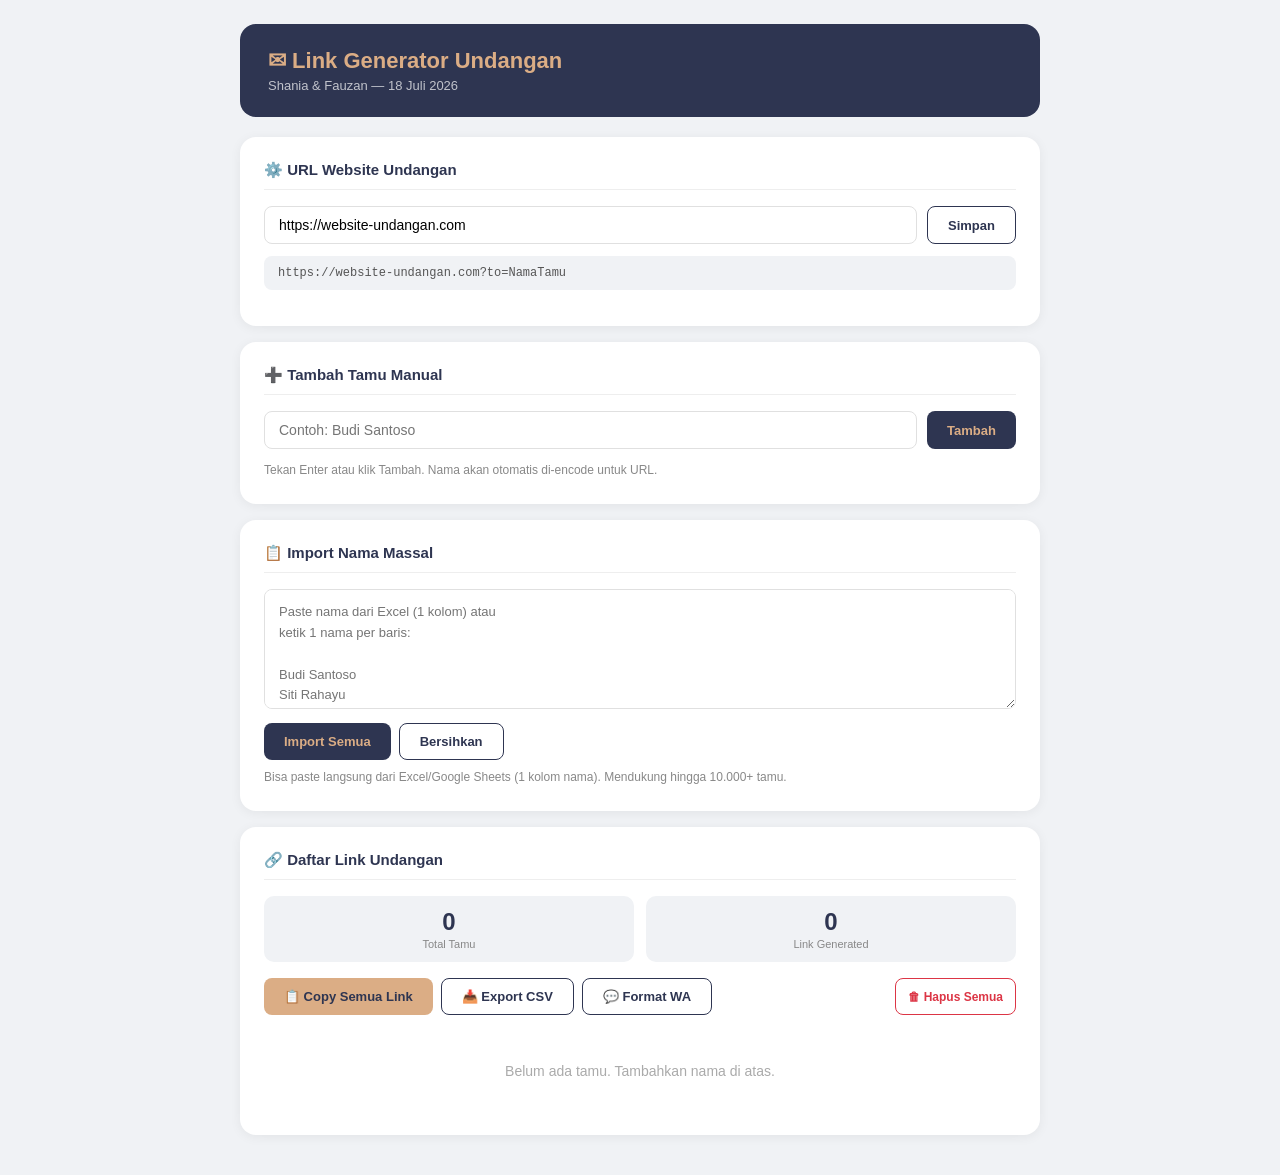
<file: link-generator.html>
<!DOCTYPE html>
<html lang="id">
<head>
  <meta charset="UTF-8">
  <meta name="viewport" content="width=device-width, initial-scale=1.0">
  <title>Link Generator — Undangan Shania & Fauzan</title>
  <style>
    * { box-sizing: border-box; margin: 0; padding: 0; }
    
    body {
      font-family: 'Segoe UI', sans-serif;
      background: #f0f2f5;
      min-height: 100vh;
      padding: 24px;
    }
    
    .container {
      max-width: 800px;
      margin: 0 auto;
    }
    
    .header {
      background: #2E3551;
      color: white;
      padding: 24px 28px;
      border-radius: 16px;
      margin-bottom: 20px;
    }
    
    .header h1 {
      font-size: 22px;
      font-weight: 600;
      color: #DBAD85;
      margin-bottom: 4px;
    }
    
    .header p {
      font-size: 13px;
      opacity: 0.7;
    }
    
    .card {
      background: white;
      border-radius: 16px;
      padding: 24px;
      margin-bottom: 16px;
      box-shadow: 0 2px 12px rgba(0,0,0,0.06);
    }
    
    .card h2 {
      font-size: 15px;
      font-weight: 600;
      color: #2E3551;
      margin-bottom: 16px;
      padding-bottom: 10px;
      border-bottom: 1px solid #eee;
    }
    
    .input-row {
      display: flex;
      gap: 10px;
      margin-bottom: 12px;
    }
    
    input[type="text"] {
      flex: 1;
      padding: 10px 14px;
      border: 1.5px solid #e0e0e0;
      border-radius: 8px;
      font-size: 14px;
      outline: none;
      transition: border 0.2s;
    }
    
    input[type="text"]:focus {
      border-color: #2E3551;
    }
    
    .btn {
      padding: 10px 20px;
      border: none;
      border-radius: 8px;
      font-size: 13px;
      font-weight: 600;
      cursor: pointer;
      transition: all 0.2s;
      white-space: nowrap;
    }
    
    .btn-primary {
      background: #2E3551;
      color: #DBAD85;
    }
    
    .btn-gold {
      background: #DBAD85;
      color: #2E3551;
    }
    
    .btn-outline {
      background: transparent;
      border: 1.5px solid #2E3551;
      color: #2E3551;
    }
    
    .btn-sm {
      padding: 6px 12px;
      font-size: 12px;
    }
    
    .btn:hover { opacity: 0.85; }
    
    textarea {
      width: 100%;
      padding: 12px 14px;
      border: 1.5px solid #e0e0e0;
      border-radius: 8px;
      font-size: 13px;
      resize: vertical;
      min-height: 120px;
      outline: none;
      font-family: inherit;
      line-height: 1.6;
    }
    
    textarea:focus { border-color: #2E3551; }
    
    .link-item {
      background: #f8f9fa;
      border: 1px solid #e9ecef;
      border-radius: 10px;
      padding: 12px 14px;
      margin-bottom: 8px;
      display: flex;
      align-items: center;
      gap: 10px;
    }
    
    .link-name {
      font-weight: 600;
      font-size: 13px;
      color: #2E3551;
      min-width: 150px;
    }
    
    .link-url {
      flex: 1;
      font-size: 12px;
      color: #666;
      overflow: hidden;
      text-overflow: ellipsis;
      white-space: nowrap;
    }
    
    .link-actions {
      display: flex;
      gap: 6px;
      flex-shrink: 0;
    }
    
    .stats {
      display: flex;
      gap: 12px;
      margin-bottom: 16px;
    }
    
    .stat-box {
      background: #f0f2f5;
      border-radius: 10px;
      padding: 12px 16px;
      flex: 1;
      text-align: center;
    }
    
    .stat-num {
      font-size: 24px;
      font-weight: 700;
      color: #2E3551;
    }
    
    .stat-label {
      font-size: 11px;
      color: #888;
      margin-top: 2px;
    }
    
    .base-url-display {
      background: #f0f2f5;
      padding: 10px 14px;
      border-radius: 8px;
      font-size: 12px;
      color: #555;
      font-family: monospace;
      margin-bottom: 12px;
      word-break: break-all;
    }
    
    .hint {
      font-size: 12px;
      color: #888;
      margin-top: 8px;
      line-height: 1.6;
    }
    
    .copied-toast {
      position: fixed;
      bottom: 24px;
      left: 50%;
      transform: translateX(-50%);
      background: #2E3551;
      color: #DBAD85;
      padding: 10px 24px;
      border-radius: 50px;
      font-size: 13px;
      font-weight: 500;
      opacity: 0;
      transition: opacity 0.3s;
      z-index: 999;
      pointer-events: none;
    }
    
    .copied-toast.show { opacity: 1; }
    
    #linkList { max-height: 500px; overflow-y: auto; }
    
    .empty-state {
      text-align: center;
      padding: 32px;
      color: #aaa;
      font-size: 14px;
    }
  </style>
</head>
<body>

<div class="container">
  
  <div class="header">
    <h1>✉ Link Generator Undangan</h1>
    <p>Shania & Fauzan — 18 Juli 2026</p>
  </div>

  <!-- Base URL Config -->
  <div class="card">
    <h2>⚙️ URL Website Undangan</h2>
    <div class="input-row">
      <input type="text" id="baseUrl" 
        placeholder="https://website-undangan.com"
        value="https://website-undangan.com">
      <button class="btn btn-outline" 
              onclick="updateBaseUrl()">Simpan</button>
    </div>
    <div class="base-url-display" id="baseUrlDisplay">
      https://website-undangan.com?to=NamaTamu
    </div>
  </div>

  <!-- Input Manual -->
  <div class="card">
    <h2>➕ Tambah Tamu Manual</h2>
    <div class="input-row">
      <input type="text" id="inputNama" 
        placeholder="Contoh: Budi Santoso"
        onkeypress="if(event.key==='Enter') addGuest()">
      <button class="btn btn-primary" 
              onclick="addGuest()">Tambah</button>
    </div>
    <p class="hint">
      Tekan Enter atau klik Tambah. 
      Nama akan otomatis di-encode untuk URL.
    </p>
  </div>

  <!-- Import Massal -->
  <div class="card">
    <h2>📋 Import Nama Massal</h2>
    <textarea id="bulkInput" 
      placeholder="Paste nama dari Excel (1 kolom) atau 
ketik 1 nama per baris:

Budi Santoso
Siti Rahayu  
Ahmad & Istri
Keluarga Besar Hasan

Tips: Di Excel, pilih semua sel nama → 
Ctrl+C → Paste langsung di sini"></textarea>
    <div style="margin-top: 10px; display:flex; gap:8px;">
      <button class="btn btn-primary" 
              onclick="importBulk()">
        Import Semua
      </button>
      <button class="btn btn-outline" 
              onclick="clearBulk()">
        Bersihkan
      </button>
    </div>
    <p class="hint">
      Bisa paste langsung dari Excel/Google Sheets 
      (1 kolom nama). Mendukung hingga 10.000+ tamu.
    </p>
  </div>

  <!-- Hasil Link -->
  <div class="card">
    <h2>🔗 Daftar Link Undangan</h2>
    
    <div class="stats">
      <div class="stat-box">
        <div class="stat-num" id="totalGuest">0</div>
        <div class="stat-label">Total Tamu</div>
      </div>
      <div class="stat-box">
        <div class="stat-num" id="totalLink">0</div>
        <div class="stat-label">Link Generated</div>
      </div>
    </div>

    <div style="display:flex; gap:8px; margin-bottom:16px; flex-wrap:wrap;">
      <button class="btn btn-gold" 
              onclick="copyAllLinks()">
        📋 Copy Semua Link
      </button>
      <button class="btn btn-outline" 
              onclick="exportCSV()">
        📥 Export CSV
      </button>
      <button class="btn btn-outline" 
              onclick="copyWAFormat()">
        💬 Format WA
      </button>
      <button class="btn btn-sm btn-outline" 
              onclick="clearAll()"
              style="margin-left:auto; border-color:#dc3545; color:#dc3545;">
        🗑 Hapus Semua
      </button>
    </div>

    <div id="linkList">
      <div class="empty-state">
        Belum ada tamu. Tambahkan nama di atas.
      </div>
    </div>
  </div>

</div>

<div class="copied-toast" id="toast">✓ Tersalin!</div>

<script>
  let guests = [];
  let baseUrl = 'https://website-undangan.com';

  function updateBaseUrl() {
    const input = document.getElementById('baseUrl');
    baseUrl = input.value.trim().replace(/\/$/, '');
    document.getElementById('baseUrlDisplay').textContent = 
      baseUrl + '?to=NamaTamu';
    renderLinks();
    showToast('URL disimpan!');
  }

  function generateLink(name) {
    return baseUrl + '?to=' + encodeURIComponent(name);
  }

  function addGuest() {
    const input = document.getElementById('inputNama');
    const name = input.value.trim();
    if (!name) return;
    
    // Cek duplikat
    if (guests.includes(name)) {
      showToast('Nama sudah ada!');
      return;
    }
    
    guests.push(name);
    input.value = '';
    input.focus();
    renderLinks();
  }

  function importBulk() {
    const text = document.getElementById('bulkInput').value;
    
    if (!text.trim()) {
      showToast('Textarea masih kosong!');
      return;
    }
    
    // Handle semua jenis line ending:
    // \r\n (Windows), \r (Mac), \n (Unix)
    const names = text
      .replace(/\r\n/g, '\n')  // Windows CRLF → LF
      .replace(/\r/g, '\n')    // Mac CR → LF
      .split('\n')              // Split per baris
      .map(n => n
        .replace(/\t/g, ' ')   // Tab → spasi (dari Excel kolom)
        .trim()                 // Hapus spasi depan-belakang
      )
      .filter(n => n.length > 0); // Hapus baris kosong
    
    console.log('Names found:', names); // debug
    
    if (names.length === 0) {
      showToast('Tidak ada nama yang valid!');
      return;
    }
    
    let added = 0;
    let skipped = 0;
    
    names.forEach(name => {
      if (!guests.includes(name)) {
        guests.push(name);
        added++;
      } else {
        skipped++;
      }
    });
    
    renderLinks();
    
    if (skipped > 0) {
      showToast(`${added} ditambahkan, ${skipped} duplikat dilewati`);
    } else {
      showToast(`${added} nama berhasil diimport!`);
    }
  }

  function clearBulk() {
    document.getElementById('bulkInput').value = '';
  }

  function removeGuest(index) {
    guests.splice(index, 1);
    renderLinks();
  }

  function renderLinks() {
    const container = document.getElementById('linkList');
    document.getElementById('totalGuest').textContent = 
      guests.length;
    document.getElementById('totalLink').textContent = 
      guests.length;

    if (guests.length === 0) {
      container.innerHTML = 
        '<div class="empty-state">Belum ada tamu.</div>';
      return;
    }

    container.innerHTML = guests.map((name, i) => `
      <div class="link-item">
        <div class="link-name">${name}</div>
        <div class="link-url">${generateLink(name)}</div>
        <div class="link-actions">
          <button class="btn btn-sm btn-gold" 
            onclick="copyLink('${generateLink(name).replace(/'/g,"\\'")}')">
            Copy
          </button>
          <button class="btn btn-sm btn-outline"
            onclick="openWA(${i})"
            title="Buka WhatsApp">
            WA
          </button>
          <button class="btn btn-sm" 
            style="background:#fee2e2; color:#dc3545;"
            onclick="removeGuest(${i})">✕</button>
        </div>
      </div>
    `).join('');
  }

  function copyLink(url) {
    navigator.clipboard.writeText(url)
      .then(() => showToast('Link tersalin!'));
  }

  function openWA(index) {
    const name = guests[index];
    const link = generateLink(name);
    const msg = encodeURIComponent(
      `Assalamu'alaikum ${name},\n\n` +
      `Kami mengundang Bapak/Ibu/Saudara/i untuk ` +
      `hadir di pernikahan kami.\n\n` +
      `Shania & Fauzan\n` +
      `Sabtu, 18 Juli 2026\n\n` +
      `Buka undangan digital kami:\n${link}`
    );
    window.open(`https://wa.me/?text=${msg}`, '_blank');
  }

  function copyAllLinks() {
    if (guests.length === 0) {
      showToast('Belum ada tamu!');
      return;
    }
    const text = guests.map(name => 
      `${name}: ${generateLink(name)}`
    ).join('\n');
    navigator.clipboard.writeText(text)
      .then(() => showToast(`${guests.length} link tersalin!`));
  }

  function copyWAFormat() {
    if (guests.length === 0) {
      showToast('Belum ada tamu!');
      return;
    }
    const text = guests.map(name => {
      const link = generateLink(name);
      return (
        `*${name}*\n` +
        `Yth. ${name},\n\n` +
        `Kami mengundang kehadiran Anda di pernikahan kami:\n` +
        `*Shania & Fauzan*\n` +
        `📅 Sabtu, 18 Juli 2026\n\n` +
        `Undangan digital: ${link}`
      );
    }).join('\n\n---\n\n');
    navigator.clipboard.writeText(text)
      .then(() => showToast('Format WA tersalin!'));
  }

  function exportCSV() {
    if (guests.length === 0) {
      showToast('Belum ada tamu!');
      return;
    }
    const csv = 'Nama Tamu,Link Undangan\n' + 
      guests.map(name => 
        `"${name}","${generateLink(name)}"`
      ).join('\n');
    
    const blob = new Blob([csv], {type:'text/csv'});
    const url = URL.createObjectURL(blob);
    const a = document.createElement('a');
    a.href = url;
    a.download = 'undangan-shania-fauzan.csv';
    a.click();
    URL.revokeObjectURL(url);
    showToast('CSV berhasil didownload!');
  }

  function clearAll() {
    if (!confirm('Hapus semua tamu?')) return;
    guests = [];
    renderLinks();
  }

  function showToast(msg) {
    const toast = document.getElementById('toast');
    toast.textContent = '✓ ' + msg;
    toast.classList.add('show');
    setTimeout(() => toast.classList.remove('show'), 2500);
  }
</script>

</body>
</html>
</file>
